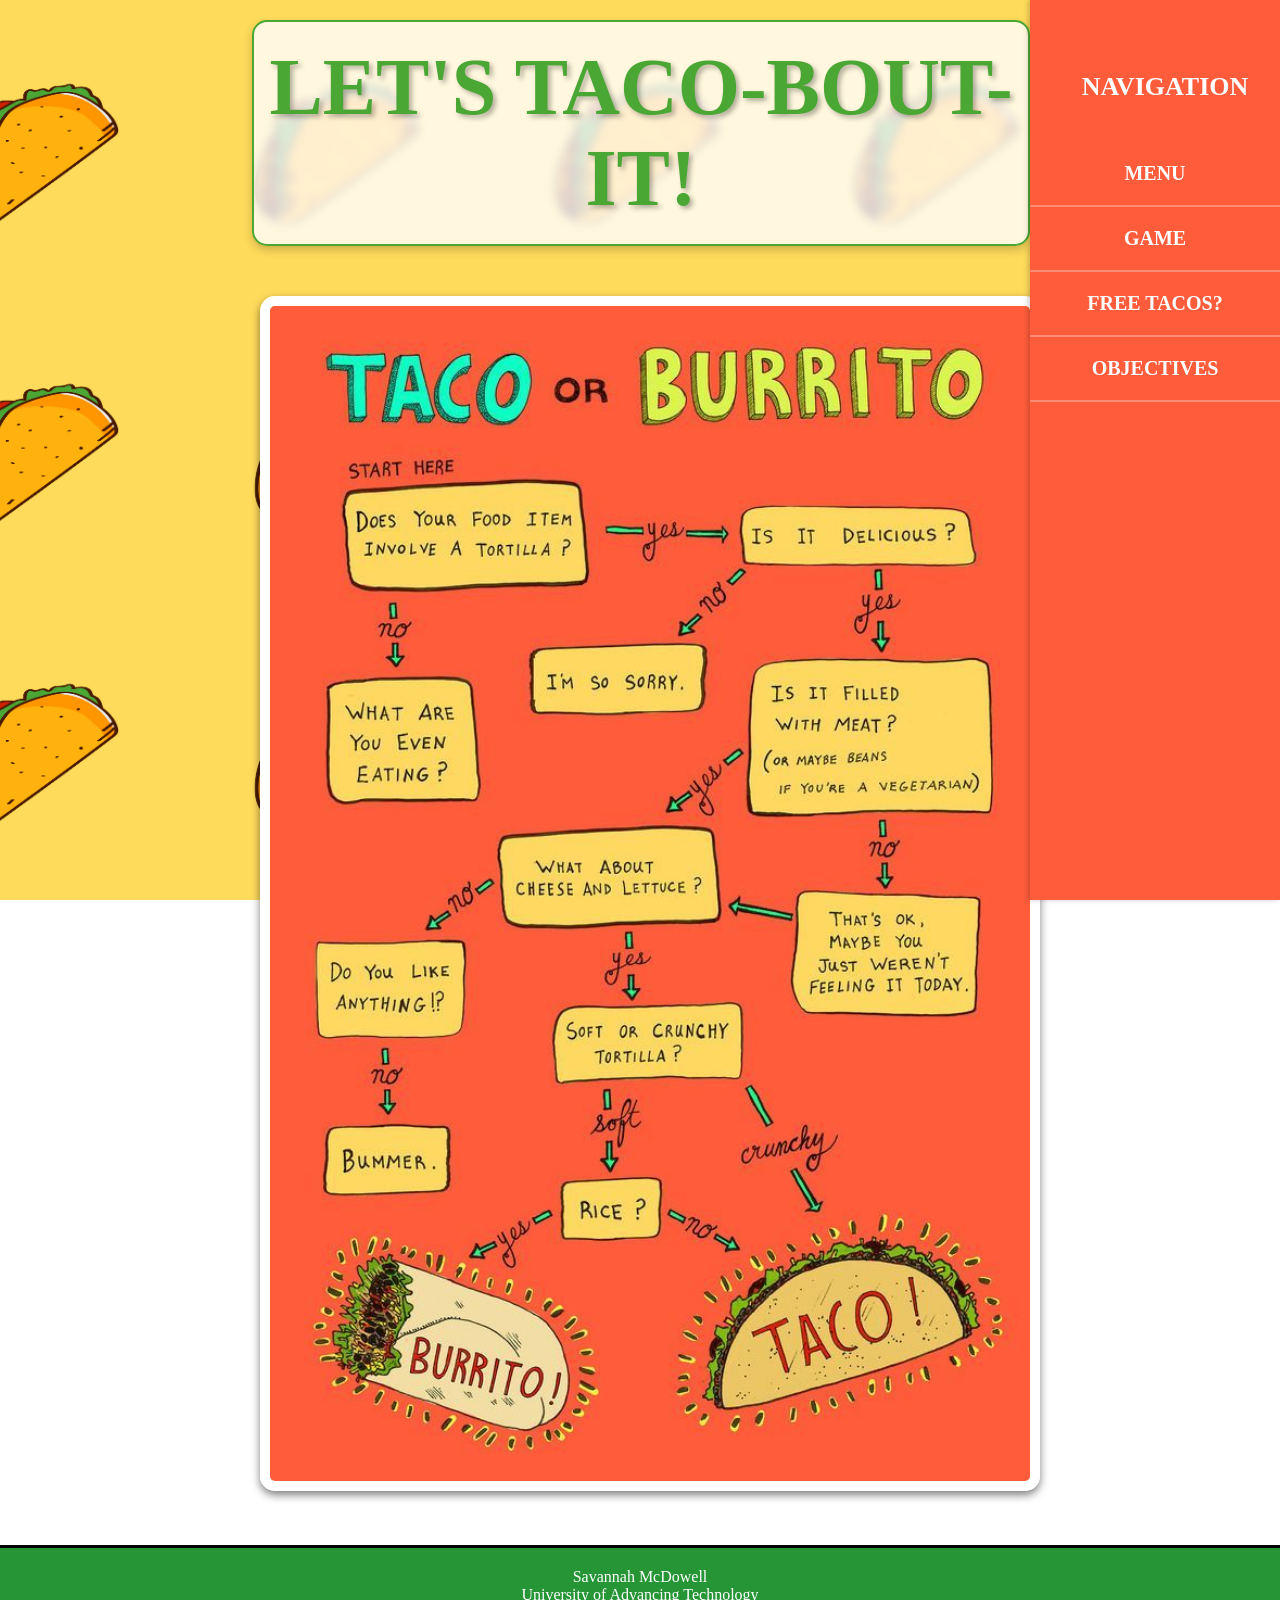
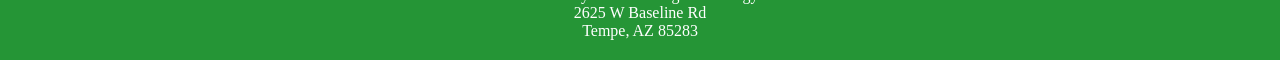
<file: index.html>
<!DOCTYPE html>
<html lang="en">
<head>
    <meta charset="UTF-8">
    <meta name="viewport" content="width=device-width, initial-scale=1.0">
    <title>Taco Time</title>
    <link href = "index.css" rel = "stylesheet">
    
</head>
<body>
    <header>
        <h1>Let's Taco-bout-it!</h1>
    </header>

    <nav>
        <h2>Navigation</h2>
         <a href="menu.html">Menu</a>
        <a href="battleship.html">Game</a>
        <a href="Login.Palindrome.html">Free Tacos?</a>
        <a href="Boards.html">Objectives</a>
    </nav>

    <main class="container">
        <div class="image-container">
            <img src="flowchart.jpg" alt="Flowchart">
        </div>
    </main>

    <footer>
        Savannah McDowell<br>
        University of Advancing Technology<br>
        2625 W Baseline Rd<br>
        Tempe, AZ 85283
    </footer>
</body>
</html>
</file>
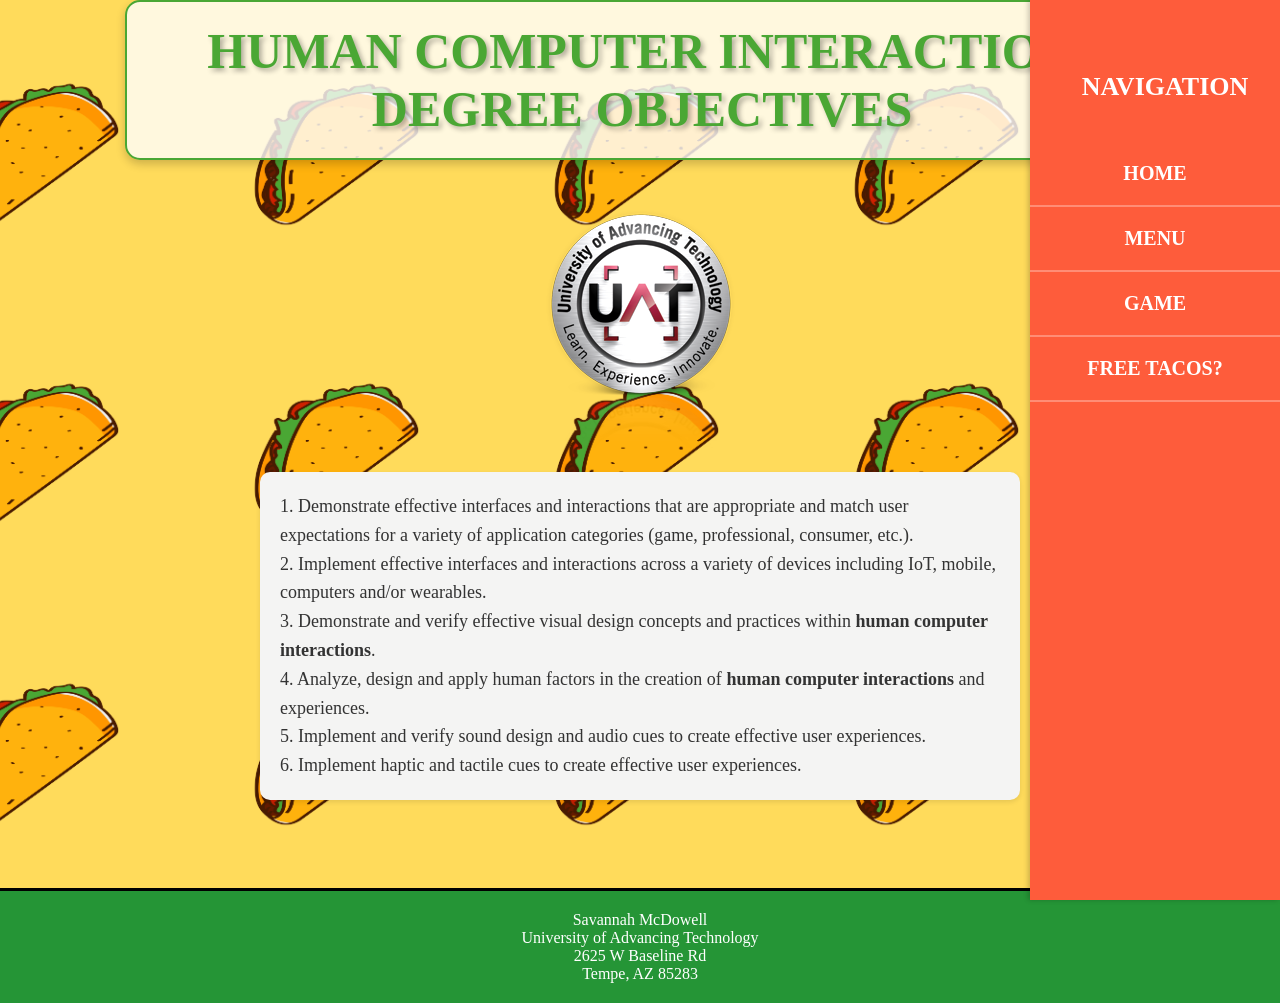
<file: Boards.html>
<!DOCTYPE html>
<html lang="en">
<head>
    <meta charset="UTF-8">
    <meta name="viewport" content="width=device-width, initial-scale=1.0">
    <title>My Degree Selection</title>
    <link rel="stylesheet" href="boards.css">
</head>
<body>
    <header>
        <h1>HUMAN COMPUTER INTERACTION DEGREE OBJECTIVES</h1>
    </header>
    <nav>
        <h2>Navigation</h2>
        <a href="index.html">Home</a>
        <a href="menu.html">Menu</a>
        <a href="Battleship.html">Game</a>
        <a href="Login.Palindrome.html">Free Tacos?</a>
    </nav>
    <main>
        <img id="memeimage" src="uat-logo.png" alt="UAT Logo"/>
        <p id="degree">
            1. Demonstrate effective interfaces and interactions that are appropriate and match user expectations for a variety of application categories (game, professional, consumer, etc.).<br>
            2. Implement effective interfaces and interactions across a variety of devices including IoT, mobile, computers and/or wearables.<br>
            3. Demonstrate and verify effective visual design concepts and practices within <b>human computer interactions</b>.<br>
            4. Analyze, design and apply human factors in the creation of <b>human computer interactions</b> and experiences.<br>
            5. Implement and verify sound design and audio cues to create effective user experiences.<br>
            6. Implement haptic and tactile cues to create effective user experiences.
        </p>
    </main>
    <footer>
        Savannah McDowell<br>
        University of Advancing Technology<br>
        2625 W Baseline Rd<br>
        Tempe, AZ 85283
    </footer>
</body>
</html>
</file>
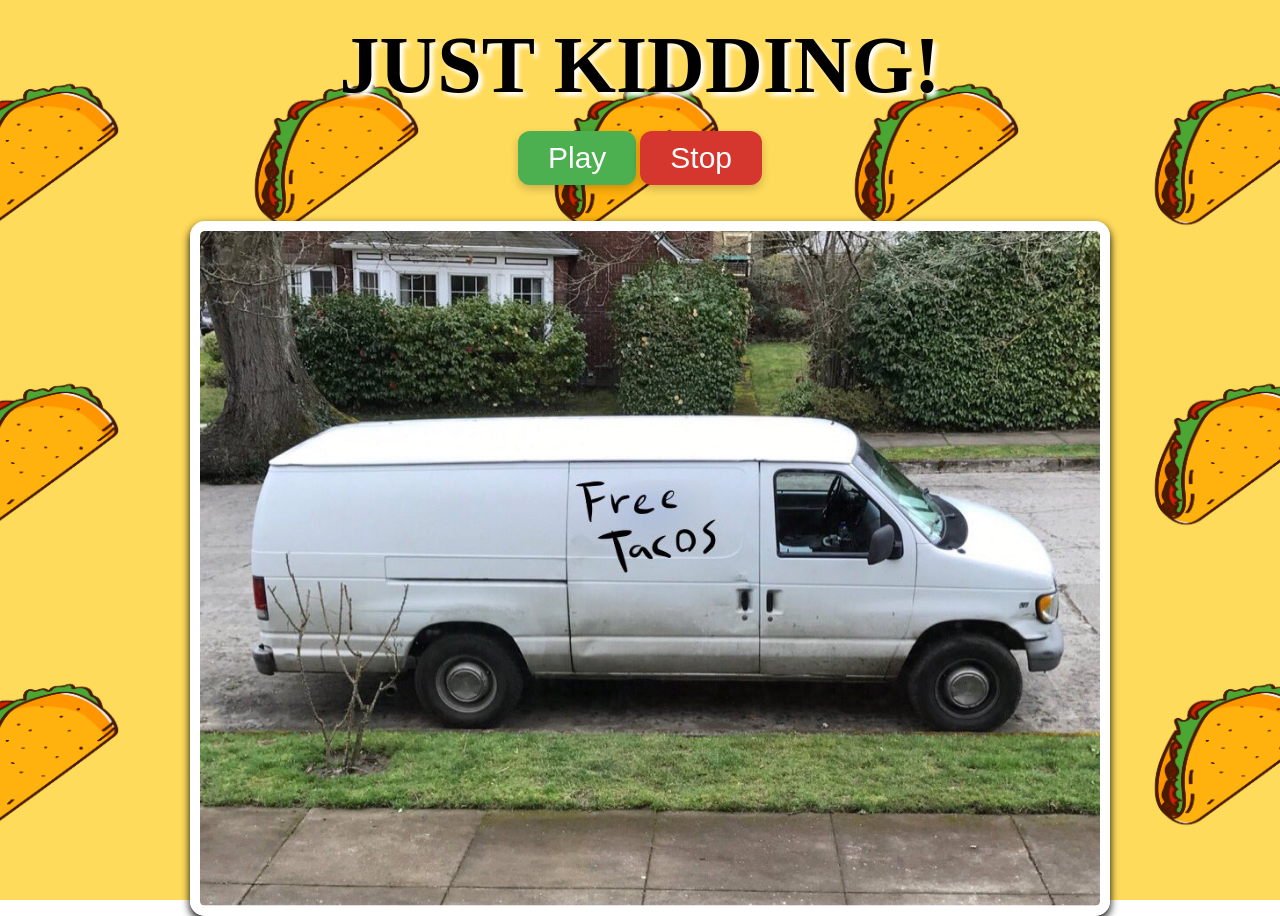
<file: Congratulations.html>
<!DOCTYPE html>
<html lang="en">
<head>
  <!--Savannah McDowell 4.2 Incorporate Sound-->
    <meta charset="UTF-8">
    <meta name="viewport" content="width=device-width, initial-scale=1.0">
    <title>Congratulations!</title>
    <link rel="stylesheet" href="congratulations.css">
    <script src = "congratulations.js"></script>
</head>
<body>
 
  <div id="container">
    <!-- Defines a container div element with an ID of 'container' to group and style content -->
 
     <h1>Just kidding!</h1>
     <!-- Displays a main heading with the text 'Just kidding!' -->
 
     <button id="startButton" onclick="Taco();">Play</button>
     <!-- Creates a button with the ID 'startButton'. When clicked, it triggers the Taco() function to play music -->
 
     <button id="stopButton" onclick="stopMusic();">Stop</button>
     <!-- Creates a button with the ID 'stopButton'. When clicked, it triggers the stopMusic() function to stop the music -->
 
     <br><br><br>
     <!-- Inserts three line breaks for spacing between elements -->
 
     <div class="container">
     <!-- Creates another div with a class 'container' to group and style the image and overlay -->
 
       <img src="Tacotruck.jpeg" alt="truck" class="image">
       <!-- Displays an image of a taco truck from the specified source file, with an alternative text 'truck' -->
 
       <div class="overlay">
       <!-- Creates an overlay div on top of the image for adding text or other content -->
 
         <div class="text">Get in the truck!</div>
         <!-- Displays text 'Get in the truck!' inside the overlay -->
         
       </div> <!-- Closes the overlay div -->
     </div> <!-- Closes the container div -->
    </div> <!-- Closes the main container div -->
   
  
</body>
</html>
</file>
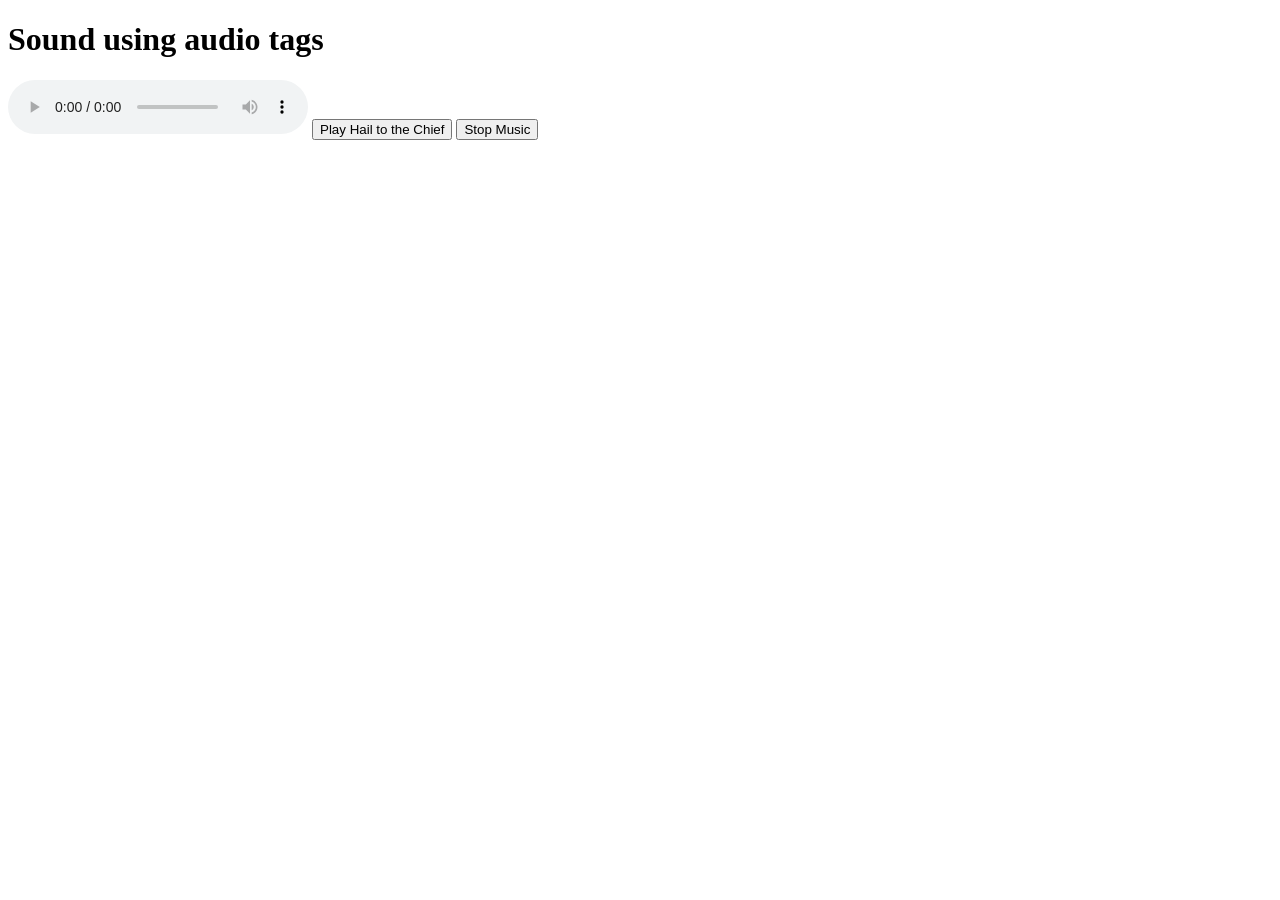
<file: CSC 102 8 4 22 sound and toggle.html>
<!DOCTYPE html>
<html lang="en">
<head>
    <meta charset="UTF-8">
    <meta name="viewport" content="width=device-width, initial-scale=1.0">
    <title>sound!</title>
    <script src ="CSC 102 8 4 22 sound and toggle.js"></script>
</head>
<body>
    <h1> Sound using audio tags </h1>
    <audio controls>
        <sound src = " " type = "audio/mpeg"></source>
    </audio>
</body>
<button id = "startButton" onclick ="Chief();">Play Hail to the Chief</button>
<button id = "stopButton" onclick = "stopMusic();">Stop Music</button>
</html>
</file>
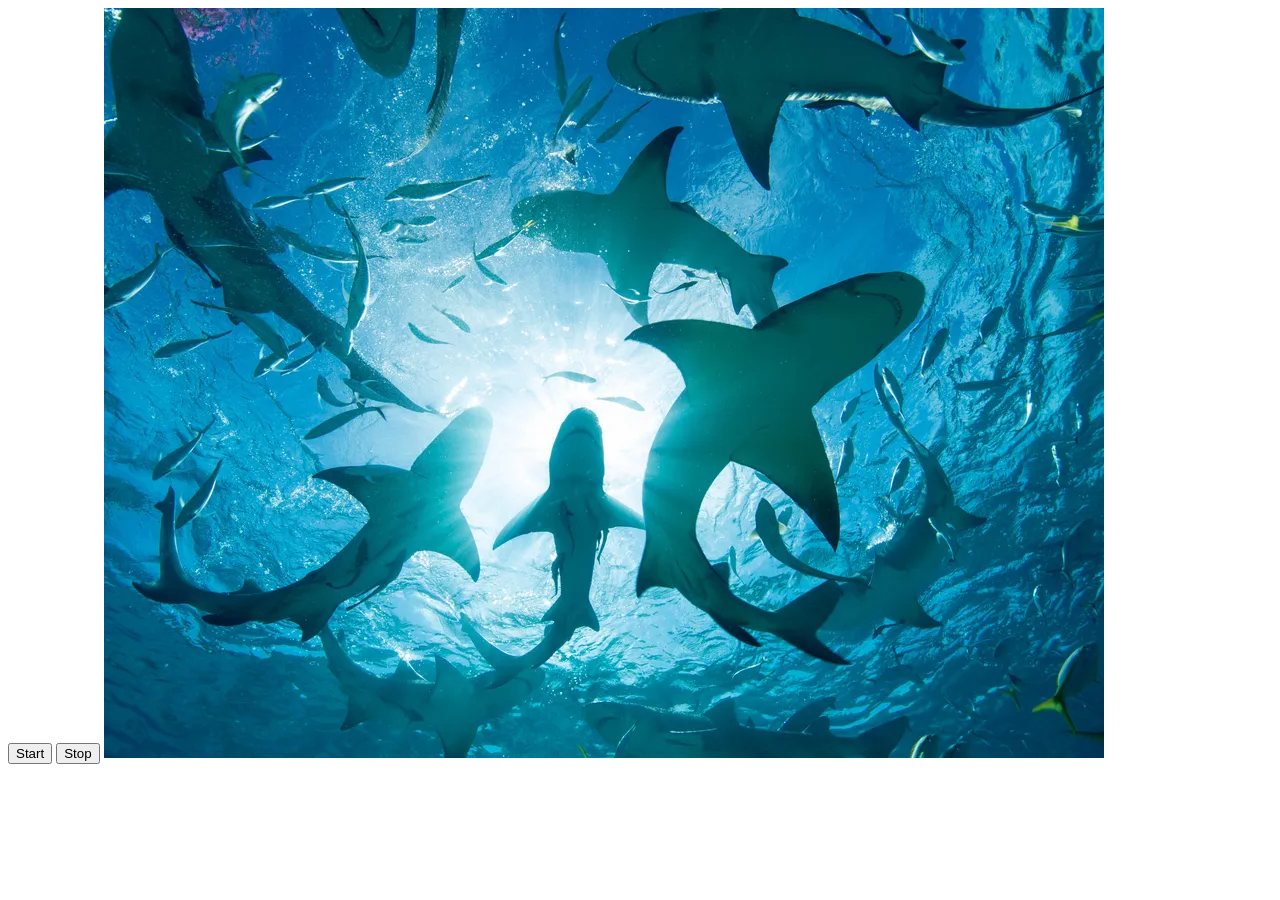
<file: csc 8 14 22 toggle.html>
<!DOCTYPE html>
<html lang="en">
<head>
    <meta charset="UTF-8">
    <meta name="viewport" content="width=device-width, initial-scale=1.0">
    <title>Toggle</title>
    <script src = "CSC 102 8 4 22 sound and toggle.js"></script>
</head>
<body>
    <button id = "start" onclick = "start()">Start</button>
    <button id = "stop" onclick = "stop()">Stop</button>

    <img src = "sharks.jpg.webp"
</body>
</html>
</file>
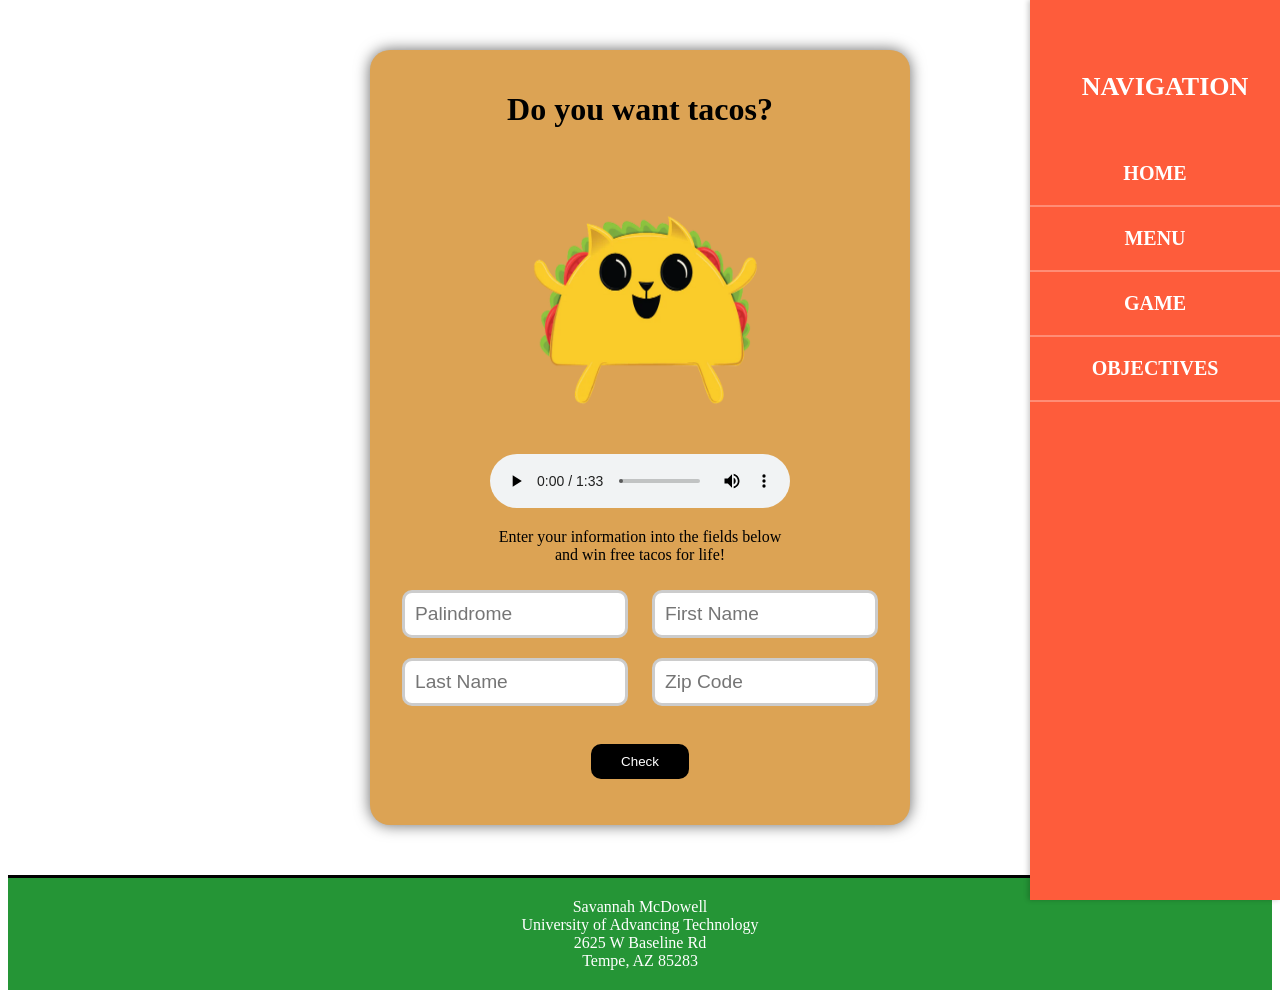
<file: Login.Palindrome.html>
<!DOCTYPE html>
<html lang="en">
<head>
    <!-- Savannah McDowell Assignment 4.1 Incorporate Audio -->
    <meta charset="UTF-8">
    <meta name="viewport" content="width=device-width, initial-scale=1.0">
    <title>Taco Cat</title>
    <link rel="stylesheet" href="Login.Palindrome.css" type="text/css">
    <script src="Login.Palindrome.js"></script>
</head>
<body>
    <!-- The div tag defines this section in the HTML document with the id "container"
         which groups the content inside the tag -->
    <div id="container">
        <header>
            <h1>Do you want tacos?</h1>
            </header>
        <!-- h1 creates the header -->
        <img id="cat" src="instructions-tacocat.webp.png" alt="Taco Cat">
        <br>
         <!-- Creates an audio element with built-in controls for play, pause, and volume -->
        <audio controls>
            
          <!-- Specifies the source file for the audio element-->
         <!-- The type attribute defines the media type of the audio file, which is "audio/mpeg" for MP3 files -->
            <source src="raining-tacos.mp3" type="audio/mpeg">
            
           <!-- Closes the audio element -->
          </audio>
         
        <br>
       
        <nav>
            <h2>Navigation</h2>
            <a href="index.html">Home</a>
            <a href="menu.html">Menu</a>
            <a href="battleship.html">Game</a>
            <a href="Boards.html">Objectives</a>
        </nav>
        <!-- Creates a paragraph -->
        <p>Enter your information into the fields below<br> and win free tacos for life!</p>
        
        <!-- Creates a form that can be styled in CSS with the id "paliForm" -->
        <form id="paliForm">
            <!-- Creates the input field for the user to enter the palindrome. The id allows the field to be styled via CSS.
                 The placeholder creates filler text that makes the input field more user-friendly -->
            <input type="text" id="userInput" placeholder="Palindrome">
            
            <!-- Creates the input fields for the user's first and last names -->
            <input type="text" id="firstName" placeholder="First Name">
            <input type="text" id="lastName" placeholder="Last Name">
            
            <!-- Creates the input field for the user's zip code. The input type is "number" to restrict input to numeric values only -->
            <input type="number" id="zipCode" placeholder="Zip Code">
           
            <br><br>
            <!-- Creates a submit button that, when clicked, will trigger the form validation and secret message display -->
            <button type="button" onclick="validateAndSubmit()">Check</button>
        </form>
        
        <!-- This paragraph is used to display the result of the palindrome check by using the result identifier
             that was created in the JavaScript file -->
        <p id="paliResult"></p>
        <!-- This paragraph is used to display the secret message if all inputs are valid -->
        <p id="secretMessage" style="display: none;">Congratulations! You've won free tacos for life!</p>
    </div>
    <footer>
        Savannah McDowell<br>
        University of Advancing Technology<br>
        2625 W Baseline Rd<br>
        Tempe, AZ 85283
    </footer>
</body>
</html>
</file>
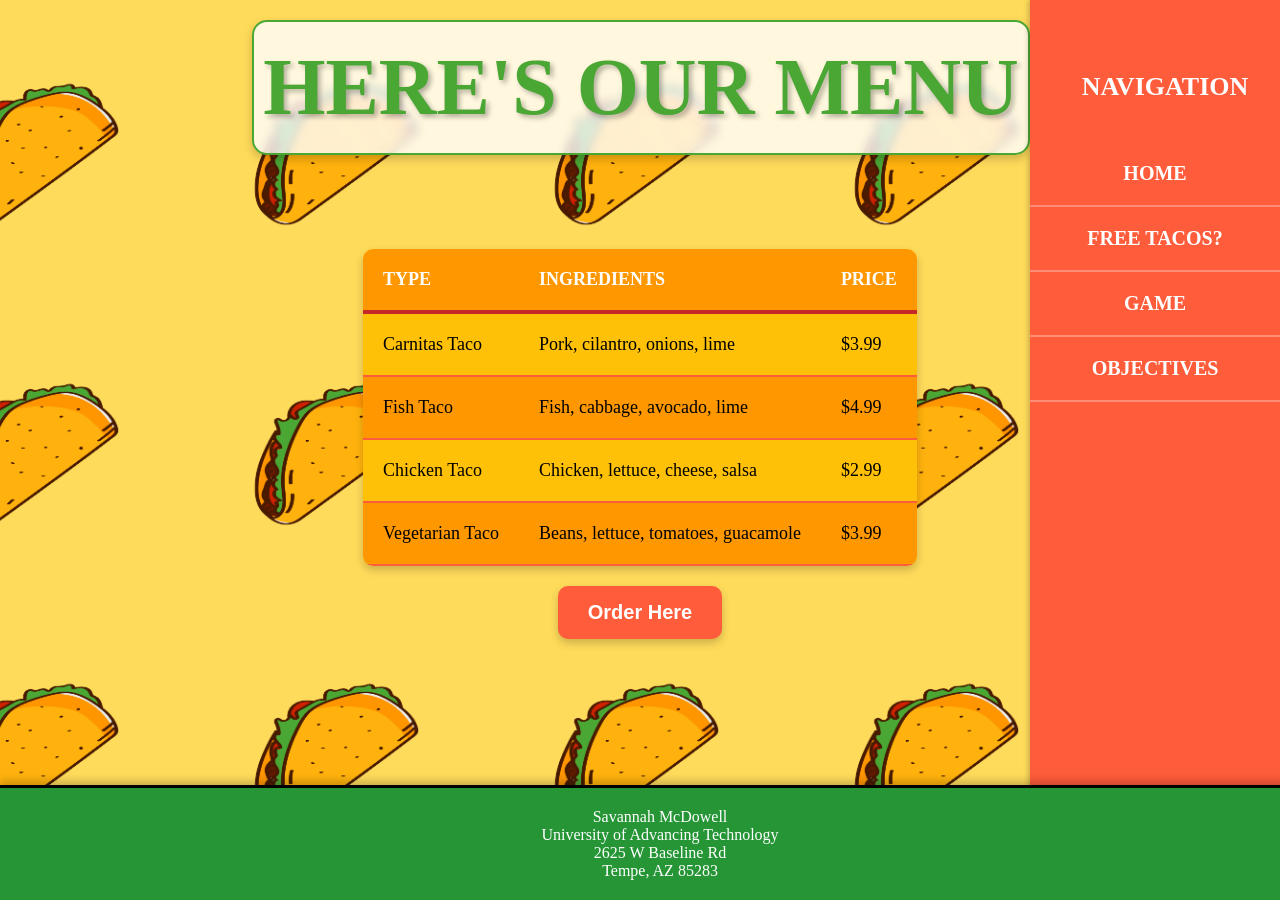
<file: menu.html>
<!DOCTYPE html>
<html lang="en">
<head>
    <meta charset="UTF-8">
    <meta name="viewport" content="width=device-width, initial-scale=1.0">
    <title>Taco Table</title>
    <link rel="stylesheet" href="menu.css">
</head>
<body>
    <header>
        <h1>Here's our menu</h1>
    </header>
    <nav>
        <h2>Navigation</h2>
        <a href="index.html">Home</a>
        <a href="Login.Palindrome.html">Free Tacos?</a>
        <a href="Battleship.html">Game</a>
        <a href="Boards.html">Objectives</a>
    </nav>
    <br><br><br>
    <div class="container">
        <table id="taco-table">
            <tr id="table-header">
                <th id="column-type">Type</th>
                <th id="column-ingredients">Ingredients</th>
                <th id="column-price">Price</th>
            </tr>
            <tr id="row1">
                <td>Carnitas Taco</td>
                <td>Pork, cilantro, onions, lime</td>
                <td>$3.99</td>
            </tr>
            <tr id="row2">
                <td>Fish Taco</td>
                <td>Fish, cabbage, avocado, lime</td>
                <td>$4.99</td>
            </tr>
            <tr id="row3">
                <td>Chicken Taco</td>
                <td>Chicken, lettuce, cheese, salsa</td>
                <td>$2.99</td>
            </tr>
            <tr id="row4">
                <td>Vegetarian Taco</td>
                <td>Beans, lettuce, tomatoes, guacamole</td>
                <td>$3.99</td>
            </tr>
        </table>
        <button id="order-button" onclick="orderAlert()">Order Here</button>
    </div>
    <footer>
        Savannah McDowell<br>
        University of Advancing Technology<br>
        2625 W Baseline Rd<br>
        Tempe, AZ 85283
    </footer>

    <script>
        function orderAlert() 
        {
            alert("Just kidding, go to the free tacos page!");
        }
    </script>
</body>
</html>
</file>
<file: index.css>
body 
{
    font-family: 'Comic Sans MS', 'Comic Sans', cursive;
    text-align: center;
    background-image: url("tacobackground.jpg");
    background-repeat: repeat;
    background-size: 300px 300px;
    background-position: center;
    background-attachment: fixed;
    margin: 0;
    padding: 0;
    overflow-x: hidden;
}

header 
{
    padding: 20px 0;
    background-color: rgba(255, 255, 255, 0.8);
    border-radius: 15px;
    border: 2px solid #4aa734;
    box-shadow: 0 4px 10px rgba(0, 0, 0, 0.2);
    margin-bottom: 30px;
    width: calc(80% - 250px); /* Subtract the width of the navigation */
    margin: 20px auto;
    margin-right: 250px; /* Space to the right for navigation */
    backdrop-filter: blur(5px);
}

h1 
{
    font-family: 'Comic Sans MS', 'Comic Sans', cursive;
    font-size: 80px;
    font-weight: bold;
    color: #4aa734;
    text-shadow: 3px 3px 5px rgba(0, 0, 0, 0.3);
    text-transform: uppercase;
    margin: 0;
}

nav 
{
    position: fixed;
    right: 0;
    top: 0;
    width: 250px;
    height: 100%;
    background-color: #fe5c3b;
    padding-top: 50px;
    box-shadow: -2px 0 5px rgba(0, 0, 0, 0.2);
    color: #fff;
    box-sizing: border-box;
}

nav h2 
{
    font-family: 'Comic Sans MS', 'Comic Sans', cursive;
    font-size: 26px;
    margin-bottom: 40px;
    text-transform: uppercase;
    padding-left: 20px;
}

nav a 
{
    display: block;
    padding: 20px 25px;
    color: #fff;
    text-decoration: none;
    font-size: 20px;
    text-transform: uppercase;
    font-weight: bold;
    border-bottom: 2px solid rgba(255, 255, 255, 0.3);
    transition: background-color 0.3s ease, color 0.3s ease;
}

nav a:hover 
{
    background-color: #ffb10d;
    color: #333;
    border-left: 10px solid #333;
}

.container 
{
    max-width: 800px;
    margin: 0 auto;
    padding: 0 20px;
    box-sizing: border-box;
}

.image-container 
{
    margin: 50px 0;
}

.image-container img 
{
    width: 100%;
    height: auto;
    border-radius: 15px;
    border: 10px solid #fff;
    box-shadow: 0px 4px 8px rgba(0, 0, 0, 0.5);
}

footer 
{
    margin-top: 50px;
    padding: 20px;
    background-color: #259536;
    color: #fff;
    border-top: 3px solid #000000;
    font-family: 'Comic Sans MS', 'Comic Sans', cursive;
    position: relative;
}
</file>
<file: boards.css>
body 
{
    font-family: 'Comic Sans MS', 'Comic Sans', cursive;
    text-align: center;
    background-image: url("tacobackground.jpg");
    background-repeat: repeat;
    background-size: 300px 300px;
    background-position: center;
    background-attachment: fixed;
    margin: 0;
    padding: 0;
    overflow-x: hidden;
    display: flex;
    flex-direction: column;
    min-height: 100vh;
}

header 
{
    padding: 20px 0;
    background-color: rgba(255, 255, 255, 0.8);
    border-radius: 15px;
    border: 2px solid #4aa734;
    box-shadow: 0 4px 10px rgba(0, 0, 0, 0.2);
    margin-bottom: 30px;
    margin-left: calc(250px / 2); 
    margin-right: calc(250px / 2);
    width: calc(100% - 250px);
    text-align: center;
}

h1 
{
    font-family: 'Comic Sans MS', 'Comic Sans', cursive;
    font-size: 50px;
    font-weight: bold;
    color: #4aa734;
    text-shadow: 3px 3px 5px rgba(0, 0, 0, 0.3);
    text-transform: uppercase;
    margin: 0;
}

nav 
{
    position: fixed;
    right: 0;
    top: 0;
    width: 250px;
    height: 100%;
    background-color: #fe5c3b;
    padding-top: 50px;
    box-shadow: -2px 0 5px rgba(0, 0, 0, 0.2);
    color: #fff;
    box-sizing: border-box;
}

nav h2 
{
    font-family: 'Comic Sans MS', 'Comic Sans', cursive;
    font-size: 26px;
    margin-bottom: 40px;
    text-transform: uppercase;
    padding-left: 20px;
}

nav a 
{
    display: block;
    padding: 20px 25px;
    color: #fff;
    text-decoration: none;
    font-size: 20px;
    text-transform: uppercase;
    font-weight: bold;
    border-bottom: 2px solid rgba(255, 255, 255, 0.3);
    transition: background-color 0.3s ease, color 0.3s ease;
}

nav a:hover 
{
    background-color: #ffb10d;
    color: #333;
    border-left: 10px solid #333;
}

main 
{
    max-width: 800px;
    margin: 0 auto;
    padding: 20px;
    box-sizing: border-box;
    flex: 1;
}

#degree {
    background-color: #f4f4f3;
    padding: 20px;
    border-radius: 10px;
    font-size: 18px;
    line-height: 1.6;
    color: #333;
    text-align: left;
    box-shadow: 0 2px 5px rgba(0, 0, 0, 0.1);
}

footer 
{
    margin-top: 50px;
    padding: 20px;
    background-color: #259536;
    color: #fff;
    border-top: 3px solid #000000;
    font-family: 'Comic Sans MS', 'Comic Sans', cursive;
    text-align: center;
}
</file>
<file: congratulations.css>
body 
{
  font-family: Georgia, 'Times New Roman', Times, serif;
  text-align: center;
  background-image: url("tacobackground.jpg");
  background-repeat: repeat;
  background-size: 300px 300px;
  background-position: center;
  background-attachment: fixed;
  margin: 0;
  padding: 0;
  overflow: hidden;
}

.container 
{
  position: relative;
  width: 90%;
  max-width: 900px;
  margin: 0 auto;
  font-family: Georgia, 'Times New Roman', Times, serif;
}

.image 
{
  display: block;
  width: 100%;
  height: auto;
  border-radius: 15px;
  border: 10px solid #fff;
  box-shadow: 0px 4px 8px #000000;
}

.overlay 
{
  position: absolute;
  bottom: 0;
  left: 0;
  right: 0;
  background-color: #259536e9;
  overflow: hidden;
  width: 0;
  height: 100%;
  transition: .5s ease;
}

.container:hover .overlay 
{
  width: 100%;
  border-radius: 15px;
  border: 10px solid #fff;
}

.text 
{
  font-family: Georgia, 'Times New Roman', Times, serif;
  white-space: nowrap;
  color: white;
  font-size: 40px;
  position: absolute;
  overflow: hidden;
  top: 50%;
  left: 50%;
  transform: translate(-50%, -50%);
  -ms-transform: translate(-50%, -50%);
  border-radius: 15px;
  border: 10px solid #fff;
}

h1 
{
  font-family: Georgia, 'Times New Roman', Times, serif;
  font-size: 80px;
  font-weight: bold;
  color: #000000;
  text-shadow: 4px 4px 4px #ffffff;
  text-transform: uppercase;
  margin: 20px 0;
}

#startButton 
{
  font-size: 30px;
  padding: 10px 30px;
  border-radius: 12px;
  background-color: #4CAF50;
  color: white;
  border: none;
  cursor: pointer;
  box-shadow: 0px 4px 8px rgba(0, 0, 0, 0.2);
  transition: background-color 0.3s ease, transform 0.3s ease;
}

#startButton:hover 
{

  background-color: #d5372f;
  transform: scale(1.1);
}

#stopButton 
{
  font-size: 30px;
  padding: 10px 30px;
  border-radius: 12px;
  background-color: #d5372f;
  color: white;
  border: none;
  cursor: pointer;
  box-shadow: 0px 4px 8px rgba(0, 0, 0, 0.2);
  transition: background-color 0.3s ease, transform 0.3s ease;
}

#stopButton:hover 
{
  background-color: #4CAF50;
  transform: scale(1.1);
}
</file>
<file: Login.Palindrome.css>
body
{
background-color: white;
font-family: 'Comic Sans MS', 'Comic Sans', cursive;
text-align: center;
color: #000000;
}

#cat
{
width: 300px;
height: 300px;
}

#container 
{
margin: 50px auto;
padding: 20px;
max-width: 500px;
background-color: #dca354;
border-radius: 20px;
box-shadow: 0px 0px 15px rgba(0, 0 , 0 ,0.6);
}

button
{
background-color: #000000;
color: white;
padding: 10px 30px;
margin: 10px;
border: none;
border-radius: 10px;
cursor: pointer;
}

button:hover
{
background-color:#51b348;
}

input[type="text"]
{
    width: 200px;
    padding: 10px;
    font-size: 1.2em;
    margin: 10px;
    border-radius: 10px;
    border: 3px solid #ccc
}
input[type="number"]
{
    width: 200px;
    padding: 10px;
    font-size: 1.2em;
    margin: 10px;
    border-radius: 10px;
    border: 3px solid #ccc
}

nav 
{
    position: fixed;
    right: 0;
    top: 0;
    width: 250px;
    height: 100%;
    background-color: #fe5c3b;
    padding-top: 50px;
    box-shadow: -2px 0 5px rgba(0, 0, 0, 0.2);
    color: #fff;
    box-sizing: border-box;
}

nav h2 
{
    font-family: 'Comic Sans MS', 'Comic Sans', cursive;
    font-size: 26px;
    margin-bottom: 40px;
    text-transform: uppercase;
    padding-left: 20px;
}

nav a 
{
    display: block;
    padding: 20px 25px;
    color: #fff;
    text-decoration: none;
    font-size: 20px;
    text-transform: uppercase;
    font-weight: bold;
    border-bottom: 2px solid rgba(255, 255, 255, 0.3);
    transition: background-color 0.3s ease, color 0.3s ease;
}

nav a:hover 
{
    background-color: #ffb10d;
    color: #333;
    border-left: 10px solid #333;
}

footer 
{
    margin-top: 50px;
    padding: 20px;
    background-color: #259536;
    color: #fff;
    border-top: 3px solid #000000;
    font-family: 'Comic Sans MS', 'Comic Sans', cursive;
    text-align: center;
}
</file>
<file: menu.css>
body 
{
    font-family: 'Comic Sans MS', 'Comic Sans', cursive;
    text-align: center;
    background-image: url("tacobackground.jpg");
    background-repeat: repeat;
    background-size: 300px 300px;
    background-position: center;
    background-attachment: fixed;
    margin: 0;
    padding: 0;
    display: flex;
    flex-direction: column;
    min-height: 100vh;
}

header 
{
    padding: 20px 0;
    background-color: rgba(255, 255, 255, 0.8);
    border-radius: 15px;
    border: 2px solid #4aa734;
    box-shadow: 0 4px 10px rgba(0, 0, 0, 0.2);
    margin-bottom: 30px;
    width: calc(80% - 250px);
    margin: 20px auto;
    margin-right: 250px;
    backdrop-filter: blur(5px);
}

h1 
{
    font-family: 'Comic Sans MS', 'Comic Sans', cursive;
    font-size: 80px;
    font-weight: bold;
    color: #4aa734;
    text-shadow: 3px 3px 5px rgba(0, 0, 0, 0.3);
    text-transform: uppercase;
    margin: 0;
}

nav 
{
    position: fixed;
    right: 0;
    top: 0;
    width: 250px;
    height: 100%;
    background-color: #fe5c3b;
    padding-top: 50px;
    box-shadow: -2px 0 5px rgba(0, 0, 0, 0.2);
    color: #fff;
    box-sizing: border-box;
}

nav h2 
{
    font-family: 'Comic Sans MS', 'Comic Sans', cursive;
    font-size: 26px;
    margin-bottom: 40px;
    text-transform: uppercase;
    padding-left: 20px;
}

nav a 
{
    display: block;
    padding: 20px 25px;
    color: #fff;
    text-decoration: none;
    font-size: 20px;
    text-transform: uppercase;
    font-weight: bold;
    border-bottom: 2px solid rgba(255, 255, 255, 0.3);
    transition: background-color 0.3s ease, color 0.3s ease;
}

nav a:hover 
{
    background-color: #ffb10d;
    color: #333;
    border-left: 10px solid #333;
}

.container 
{
    max-width: 70%;
    margin: 0 auto;
    flex-grow: 1;
    padding: 20px;
    box-sizing: border-box;
}

#taco-table 
{
    width: 100%;
    max-width: 800px;
    margin: 0 auto;
    border-collapse: collapse;
    box-shadow: 0 4px 8px rgba(0, 0, 0, 0.2);
    background-color: #ffeb3b;
    border-radius: 10px;
    overflow: hidden;
}

#table-header 
{
    background-color: #d32f2f;
    color: #ffffff;
    font-size: 24px;
    font-weight: bold;
    text-transform: uppercase;
    border-bottom: 4px solid #c62828;
}

#taco-table th, #taco-table td 
{
    padding: 20px;
    text-align: left;
    font-size: 18px;
    border-bottom: 2px solid #fe5c3b;
}

#taco-table tr:nth-child(even) 
{
    background-color: #ffc107;
}

#taco-table tr:nth-child(odd) 
{
    background-color: #ff9800;
}

#taco-table tr:hover 
{
    background-color: #e65100;
    color: #ffffff;
    cursor: pointer;
}

#order-button 
{
    margin-top: 20px;
    padding: 15px 30px;
    font-size: 20px;
    font-weight: bold;
    color: #fff;
    background-color: #fe5c3b;
    border: none;
    border-radius: 10px;
    box-shadow: 0 4px 8px rgba(0, 0, 0, 0.2);
    cursor: pointer;
    transition: background-color 0.3s ease, transform 0.2s ease;
}

#order-button:hover 
{
    background-color: #ffb10d;
    transform: scale(1.05);
}

footer 
{
    background-color: #259536;
    color: #fff;
    border-top: 3px solid #000000;
    font-family: 'Comic Sans MS', 'Comic Sans', cursive;
    padding: 20px;
    margin-top: auto;
    text-align: center;
    position: relative;
    width: 100%;
    box-shadow: 0 -4px 8px rgba(0, 0, 0, 0.2);
}
</file>
